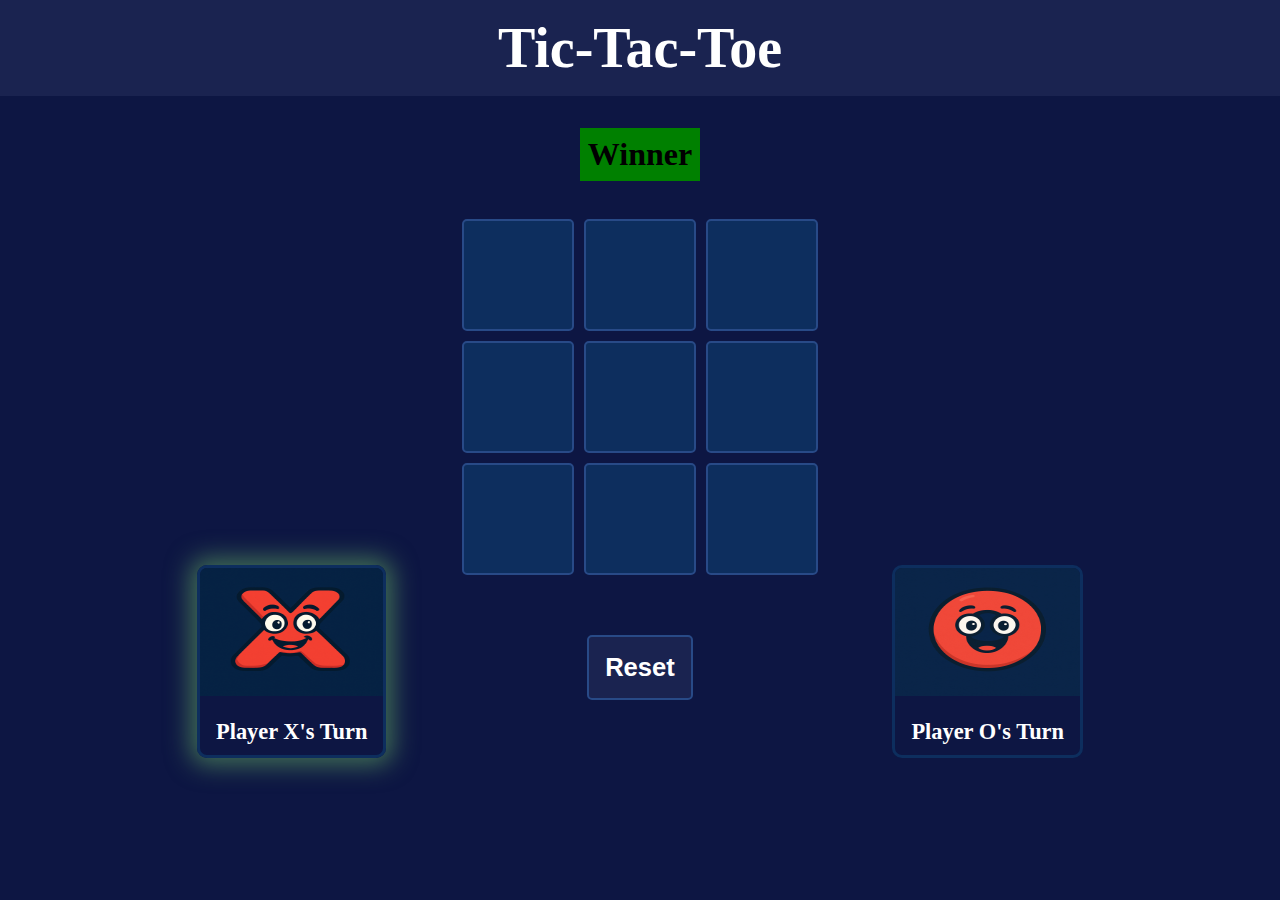
<file: index.html>
<!doctype html>
<html lang="en">
<head>
    <meta charset="UTF-8" />
    <meta content="width=device-width, initial-scale=1.0" name="viewport" />
    <title>Tic-Tac-Toe</title>
    <link href="style.css" rel="stylesheet" />
</head>
<body>
    <main>
        <nav id="navbar">
            <h1>Tic-Tac-Toe</h1>
        </nav>

        
        <div class="top">
            <div class="winner-box ">
                Winner
            </div>
        </div>

        <div class="bottom">
            <div class="players playerX active">
                <img src="./x.png" alt="PlayerX">
                <p>Player X's Turn</p>
            </div>
        
            <div class="container">
                
                <div class="gameBox">
                    <span class="winningLine hide"></span>

                    <div class="first">
                        <button class="boxes" id="0"></button>
                        <button class="boxes" id="1"></button>
                        <button class="boxes" id="2"></button>
                    </div>
                    <div class="second">
                        <button class="boxes" id="3"></button>
                        <button class="boxes" id="4"></button>
                        <button class="boxes" id="5"></button>
                    </div>
                    <div class="third">
                        <button class="boxes" id="6"></button>
                        <button class="boxes" id="7"></button>
                        <button class="boxes" id="8"></button>
                    </div>
                </div>

                <button id="reset">Reset</button>
            </div>

            <div class="players playerO">
                <img src="./o.png" alt="PlayerO">
                <p>Player O's Turn</p>
            </div>
        </div>

    </main>

    <script defer src="./app.js"></script>
</body>
</html>
</file>
<file: style.css>
*{
    margin: 0;
    padding: 0;
    box-sizing: border-box;
}

body{
    height: 100vh;
    width: 100vw;
    background-color: #0d1643;
    color: white;
}

main{
    display: flex;
    flex-direction: column;
    align-items: center;
    width: 100%;
    height: 100%;
}

.winningLine{
    content: "";
    height: 21.5rem;
    width: .7rem;
    background-color: rgba(0, 255, 0, 0.5);
    border-radius: 6px;
    position: relative;
    top: .35rem;
    left: 4.51rem;
    z-index: 1;
    box-shadow:
        0 0 5px rgba(0, 255, 0, 0.5), 
        0 0 15px rgba(0, 255, 0, 0.5), 
        0 0 1px rgba(0, 255, 0, 0.5), 
        0 0 85px rgba(0, 255, 0, 0.5); 
}

.hide{
    display: none;
}

#navbar{
    background-color: #1a2350;
    padding: 1rem;
    text-align: center;
    min-width: 100%;
}

#navbar h1{
    font-size: 3.5rem;
}

.winner-box{
    font-size: 2rem;
    margin-top: 2rem;
    font-weight: 700;
    background-color: green;
    color: black;
    padding: .5rem;
}

.players{
    position: absolute;
    top: 24rem;
    border: 3px solid #0d2e5e;
    border-radius: 10px;
    overflow: hidden;
    font-weight: 700;
    transition: box-shadow 0.5s ease;
}

.active{
    box-shadow: 0 0 25px 7px #406e55;
}

.playerX{
    left: 2rem;
}
.playerO{
    right: 2rem;
}

.players img{
    height: 8rem;
    width: 100%;
    margin-bottom: .6rem;
}

.players p{
    padding: .6rem 1rem;
    font-size: 1.4rem;
}

.container{
    margin-top: 1.4rem;
    width: 70%;
    min-width: 400px;
    text-align: center;
    height: 23rem;
}

.bottom{
    position: relative;
    display: flex;
    height: 80%;
    padding: 1rem;
    width: 100%;
    max-width: 950px;
    justify-content: center;
    text-align: center;
    gap: 10rem;
}

.gameBox{
    height: 100%;
    display: flex;
    gap: .6rem;
    justify-content: center; 
}

.boxes{
    padding: .8rem;
    margin-bottom: 10px;
    transition: all linear 0.2s;
    background-color: #0d2e5e;
    height: 7rem;
    width: 7rem;
    font-size: 4.2rem;
    display: flex;
    align-items: center;
    justify-content: center;
}

.boxes:hover{
    box-shadow: -1px 1px 12px rgb(53, 77, 148);
    transform: scale(1.02);
}

#reset{
    padding: 1rem;
    font-size: 1.6rem;
    background-color: #1a2350;
    margin-top: 3rem;
    cursor: pointer;
}

.boxes, #reset{
    font-weight: 700;
    cursor: pointer;
    border-radius: 5px;
    border: 2px solid #284a87;
    color: white;
}
</file>
